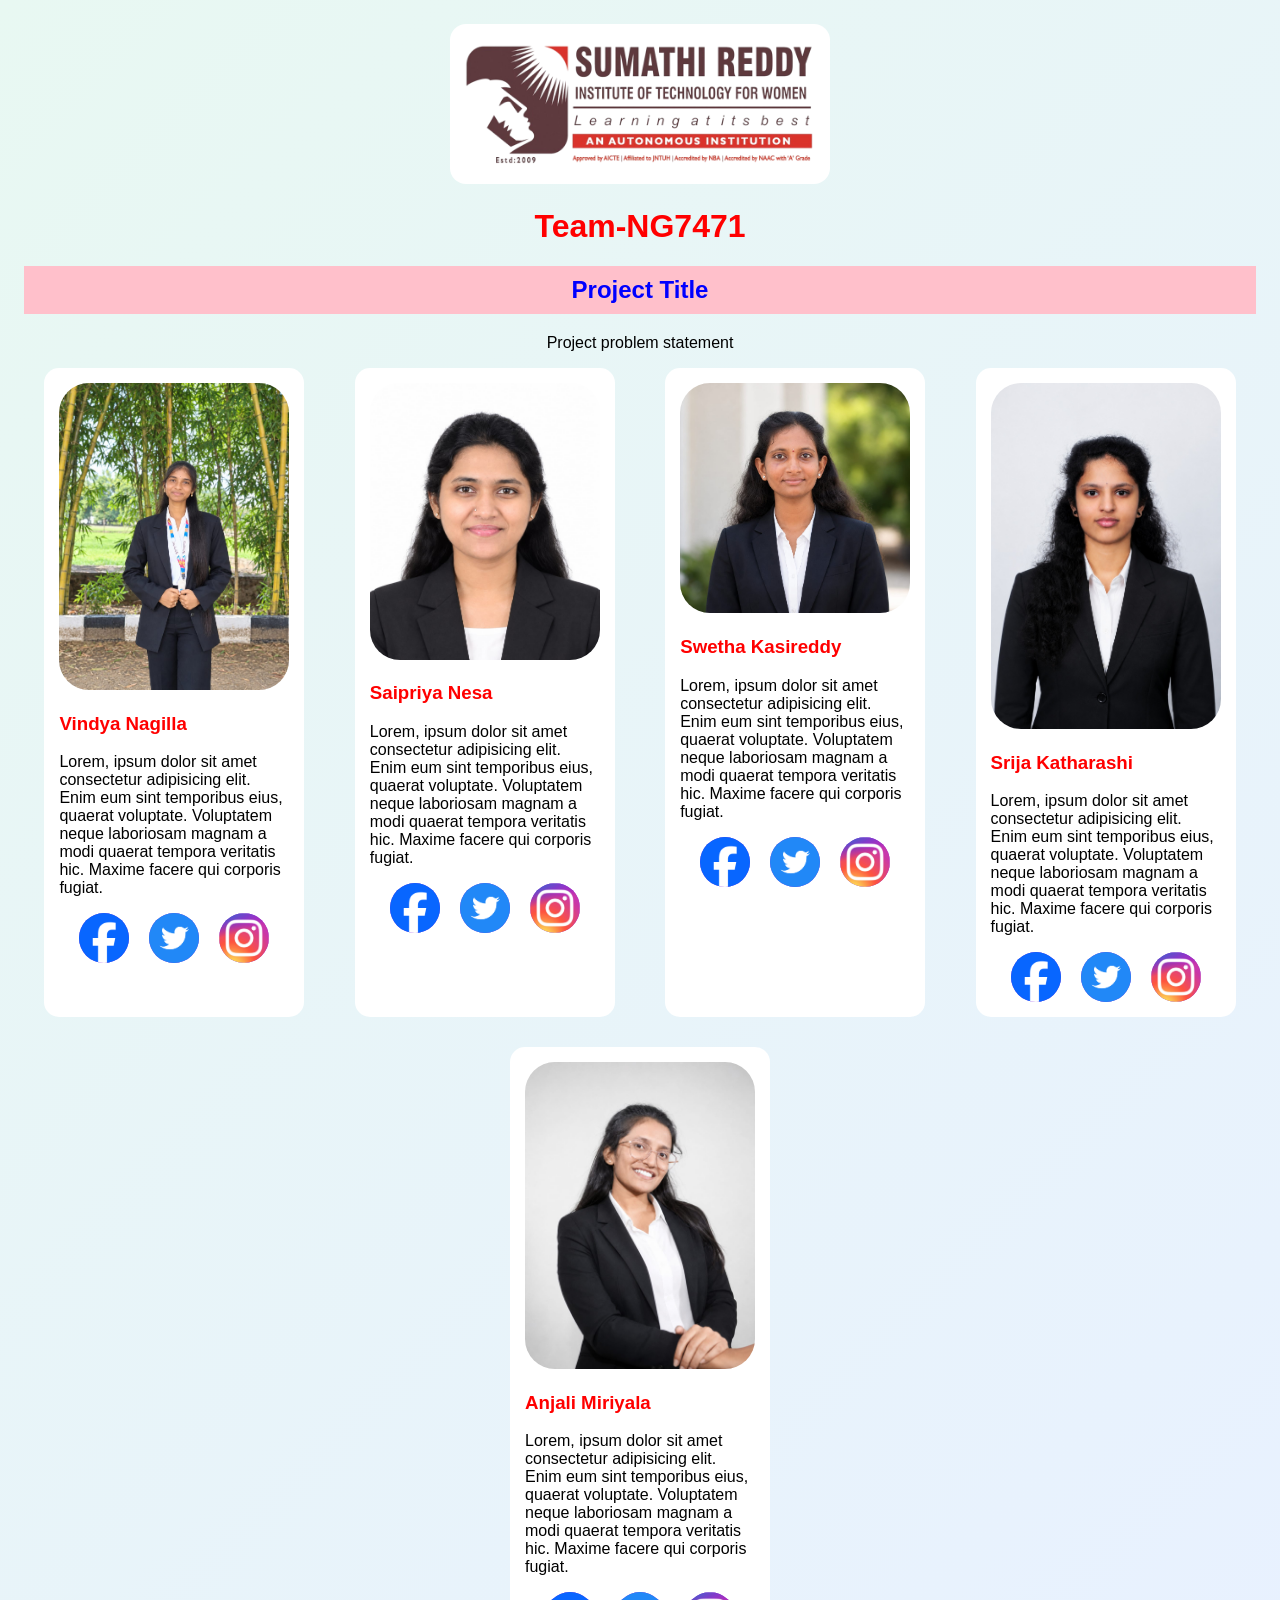
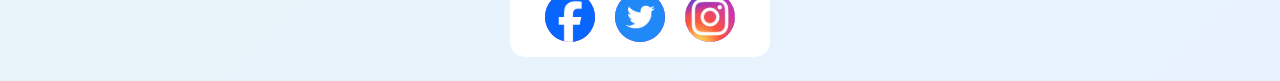
<file: index.html>
<!DOCTYPE html>
<html lang="en">
<head>
    <meta charset="UTF-8">
    <meta name="viewport" content="width=device-width, initial-scale=1.0">
    <title>Team-NG7471</title>
    <link rel="stylesheet" href="index.css">
</head>
<body>
    <div class="logo-clickable">
        <img src="logo1.png" alt="Team-NG7471 logo">
    </div>
    <div class="title">
        <h1 class="clickable">Team-NG7471</h1>
        <h2 class="clickable">Project Title</h2>
        <p>Project problem statement</p>
    </div>
    <div class="container">
        <div class="card">
            <img src="vindya.jpeg" alt="">
            <div class="content">
                <h3>Vindya Nagilla</h3>
                <p>Lorem, ipsum dolor sit amet consectetur adipisicing elit. Enim eum sint temporibus eius, quaerat voluptate. Voluptatem neque laboriosam magnam a modi quaerat tempora veritatis hic. Maxime facere qui corporis fugiat.</p>
                <div class="social-icon">
                    <div class="icon">
                        <img src="icon1.png" alt="">
                    </div>
                    <div class="icon">
                        <img src="icon2.jpg" alt="">
                    </div>
                    <div class="icon">
                        <img src="icon3.jpg" alt="">
                    </div>
                </div>
            </div>
        </div>
        <div class="card">
            <img src="saipriya.jpeg" alt="">
            <div class="content">
                <h3>Saipriya Nesa</h3>
                <p>Lorem, ipsum dolor sit amet consectetur adipisicing elit. Enim eum sint temporibus eius, quaerat voluptate. Voluptatem neque laboriosam magnam a modi quaerat tempora veritatis hic. Maxime facere qui corporis fugiat.</p>
                <div class="social-icon">
                    <div class="icon">
                        <img src="icon1.png" alt="">
                    </div>
                    <div class="icon">
                        <img src="icon2.jpg" alt="">
                    </div>
                    <div class="icon">
                        <img src="icon3.jpg" alt="">
                    </div>
                </div>
            </div>
        </div>
        <div class="card">
            <img src="swetha.jpeg" alt="">
            <div class="content">
                <h3>Swetha Kasireddy</h3>
                <p>Lorem, ipsum dolor sit amet consectetur adipisicing elit. Enim eum sint temporibus eius, quaerat voluptate. Voluptatem neque laboriosam magnam a modi quaerat tempora veritatis hic. Maxime facere qui corporis fugiat.</p>
                <div class="social-icon">
                    <div class="icon">
                        <img src="icon1.png" alt="">
                    </div>
                    <div class="icon">
                        <img src="icon2.jpg" alt="">
                    </div>
                    <div class="icon">
                        <img src="icon3.jpg" alt="">
                    </div>
                </div>
            </div>
        </div>
        <div class="card">
            <img src="srija.jpeg" alt="">
            <div class="content">
                <h3>Srija Katharashi</h3>
                <p>Lorem, ipsum dolor sit amet consectetur adipisicing elit. Enim eum sint temporibus eius, quaerat voluptate. Voluptatem neque laboriosam magnam a modi quaerat tempora veritatis hic. Maxime facere qui corporis fugiat.</p>
                <div class="social-icon">
                    <div class="icon">
                        <img src="icon1.png" alt="">
                    </div>
                    <div class="icon">
                        <img src="icon2.jpg" alt="">
                    </div>
                    <div class="icon">
                        <img src="icon3.jpg" alt="">
                    </div>
                </div>
            </div>
        </div>
        <div class="card">
            <img src="anjali.jpeg" alt="">
            <div class="content">
                <h3>Anjali Miriyala</h3>
                <p>Lorem, ipsum dolor sit amet consectetur adipisicing elit. Enim eum sint temporibus eius, quaerat voluptate. Voluptatem neque laboriosam magnam a modi quaerat tempora veritatis hic. Maxime facere qui corporis fugiat.</p>
                <div class="social-icon">
                    <div class="icon">
                        <img src="icon1.png" alt="">
                    </div>
                    <div class="icon">
                        <img src="icon2.jpg" alt="">
                    </div>
                    <div class="icon">
                        <img src="icon3.jpg" alt="">
                    </div>
                </div>
            </div>
        </div>
    </div>
    <script>
        document.addEventListener("click", (event) => {
            const target = event.target.closest(".card, .logo-clickable, .clickable");

            if (!target) {
                return;
            }

            target.classList.remove("is-clicked");
            void target.offsetWidth;
            target.classList.add("is-clicked");
        });
    </script>
</body>
</html>
</file>
<file: index.css>
body{
    width: 100%;
    min-height: 100vh;
    background: linear-gradient(135deg, #e8f8f2, #e8f1ff);
    margin: 0;
    padding: 24px;
    animation: page-fade-in .7s ease-out;
}
*{
    font-family: Verdana, Geneva, Tahoma, sans-serif;
    box-sizing: border-box;
}
.logo-clickable{
    width: min(380px, 100%);
    margin: 0 auto 24px;
    padding: 14px;
    background-color: white;
    border-radius: 16px;
    cursor: pointer;
    transition: transform .25s, box-shadow .25s;
}
.logo-clickable:hover{
    transform: translateY(-6px);
    box-shadow: 0 10px 24px rgba(70, 70, 70, .2);
}
.logo-clickable img{
    display: block;
    width: 100%;
    border-radius: 8px;
}
.title{
    text-align: center;
}
h1{
    color: red;
    cursor: pointer;
    transition: color .3s, transform .3s;
}
h2{
    color: blue;
    background-color: pink;
    padding: 10px;
    cursor: pointer;
    transition: background-color .3s, transform .3s;
}
h1:hover,
h2:hover{
    transform: translateY(-3px);
}
h1:hover{
    color: #c2185b;
}
h2:hover{
    background-color: #ffd1e3;
}
.clickable{
    transition: transform .25s, box-shadow .25s;
}
.card{
    width: 260px;
    background-color: white;
    padding: 15px;
    border-radius: 15px;
    cursor: pointer;
    transition: transform .5s, box-shadow .5s;
}
img{
    width: 100%;
    border-radius: 30px;
    overflow: hidden;
    transition: transform .4s ease;
}
.card:hover > img{
    transform: scale(1.03);
}
.content h3{
    color: red;
}
.social-icon{
    display: flex;
    justify-content: space-evenly;
}
.icon{
    height: 50px;
    width: 50px;
    background-color: blueviolet;
    text-align: center;
    border-radius: 50%;
    font-size: 2em;
    transition: transform .4s;
}
.icon:hover{
    transform: scale(1.2);
    box-shadow: 0 0 15px gray;
}
.card:hover{
    transform: scale(1.1);
    box-shadow: 0 0 15px lightpink;
}
.is-clicked{
    animation: click-pop .45s ease;
}
.card.is-clicked{
    box-shadow: 0 0 0 4px rgba(255, 105, 180, .35), 0 12px 25px rgba(70, 70, 70, .25);
}
.logo-clickable.is-clicked,
.clickable.is-clicked{
    box-shadow: 0 0 0 4px rgba(255, 255, 255, .8), 0 8px 20px rgba(70, 70, 70, .2);
}
@keyframes click-pop{
    0%{ transform: scale(1); }
    45%{ transform: scale(1.06); }
    100%{ transform: scale(1); }
}
.container{
    width: 100%;
    display: flex;
    gap: 30px;
    flex-wrap: wrap;
    justify-content: space-evenly;
}
@media (max-width: 600px){
    body{
        padding: 16px;
    }
    .card{
        width: 100%;
        max-width: 340px;
    }
}
@keyframes page-fade-in{
    from{ opacity: 0; }
    to{ opacity: 1; }
}
</file>
